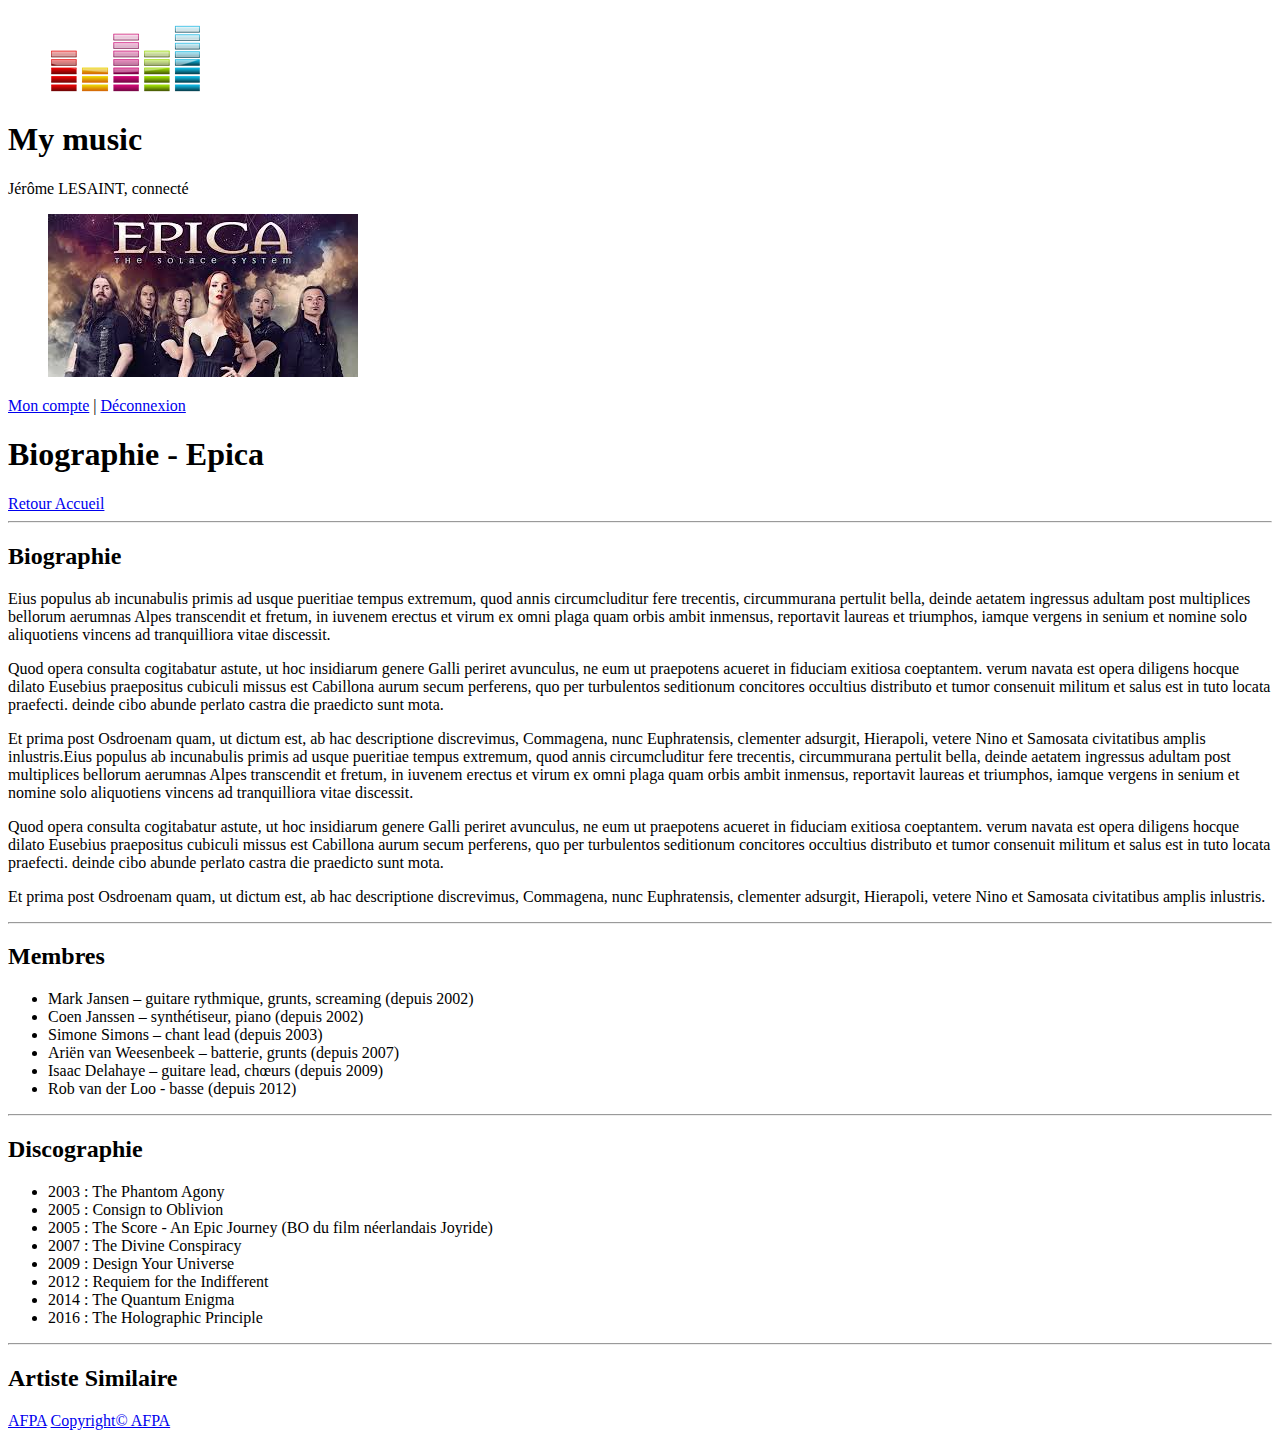
<file: myMusicIntegration/index.html>
<!DOCTYPE html>
<html lang="fr">

<head>
    <meta charset="UTF-8">
    <meta name="viewport" content="width=device-width, initial-scale=1.0">
    
    <title>My music - Epica</title>
</head>

<body>
    <header>
        <figure>
            <img src="assets/img/mymusic_logo.png" alt="My music - logo">
        </figure>

        <!-- Je mettrais plutôt ici un H2 qu'un H1 (puis agrandir le titre avec du CSS) -->
        <h1>My music</h1>
        <p>Jérôme LESAINT, connecté</p>
        <figure>
            <img src="assets/img/epica.jpg" alt="Epica, the solace system - Pochette de l'album">
        </figure>


        <!-- J'aurais plutôt utilisé une structure ul / li avec un flexbox pour la mise en forme -->
        <nav>
            <a href="/myAccount.html">Mon compte</a> |
            <a href="/logout.html">Déconnexion</a>
        </nav>
    </header>
    <main>
        <h1>Biographie - Epica</h1>
        <a href="/home.html">Retour Accueil</a>
        <hr>
        <article>
            <h2>Biographie</h2>
            <p>Eius populus ab incunabulis primis ad usque pueritiae tempus extremum, quod annis
                circumcluditur fere trecentis, circummurana pertulit bella, deinde aetatem ingressus adultam
                post multiplices bellorum aerumnas Alpes transcendit et fretum, in iuvenem erectus et virum
                ex omni plaga quam orbis ambit inmensus, reportavit laureas et triumphos, iamque vergens in
                senium et nomine solo aliquotiens vincens ad tranquilliora vitae discessit.</p>
            <p>Quod opera consulta cogitabatur astute, ut hoc insidiarum genere Galli periret avunculus, ne
                eum ut praepotens acueret in fiduciam exitiosa coeptantem. verum navata est opera diligens
                hocque dilato Eusebius praepositus cubiculi missus est Cabillona aurum secum perferens, quo
                per turbulentos seditionum concitores occultius distributo et tumor consenuit militum et salus
                est in tuto locata praefecti. deinde cibo abunde perlato castra die praedicto sunt mota.
            </p>
            <p>Et prima post Osdroenam quam, ut dictum est, ab hac descriptione discrevimus, Commagena,
                nunc Euphratensis, clementer adsurgit, Hierapoli, vetere Nino et Samosata civitatibus amplis
                inlustris.Eius populus ab incunabulis primis ad usque pueritiae tempus extremum, quod annis
                circumcluditur fere trecentis, circummurana pertulit bella, deinde aetatem ingressus adultam
                post multiplices bellorum aerumnas Alpes transcendit et fretum, in iuvenem erectus et virum
                ex omni plaga quam orbis ambit inmensus, reportavit laureas et triumphos, iamque vergens in
                senium et nomine solo aliquotiens vincens ad tranquilliora vitae discessit.</p>
            <p>Quod opera consulta cogitabatur astute, ut hoc insidiarum genere Galli periret avunculus, ne
                eum ut praepotens acueret in fiduciam exitiosa coeptantem. verum navata est opera diligens
                hocque dilato Eusebius praepositus cubiculi missus est Cabillona aurum secum perferens, quo
                per turbulentos seditionum concitores occultius distributo et tumor consenuit militum et salus
                est in tuto locata praefecti. deinde cibo abunde perlato castra die praedicto sunt mota.
            </p>
            <p>Et prima post Osdroenam quam, ut dictum est, ab hac descriptione discrevimus, Commagena,
                nunc Euphratensis, clementer adsurgit, Hierapoli, vetere Nino et Samosata civitatibus amplis
                inlustris.</p>
        </article>
        <hr>
        <article>
            <h2>Membres</h2>
            <ul>
                <li>Mark Jansen – guitare rythmique, grunts, screaming (depuis 2002)</li>
                <li>Coen Janssen – synthétiseur, piano (depuis 2002)</li>
                <li>Simone Simons – chant lead (depuis 2003)</li>
                <li>Ariën van Weesenbeek – batterie, grunts (depuis 2007)</li>
                <li>Isaac Delahaye – guitare lead, chœurs (depuis 2009)</li>
                <li>Rob van der Loo - basse (depuis 2012)</li>
            </ul>
        </article>
        <hr>
        <article>
            <h2>Discographie</h2>
            <ul>
               <li>2003 : The Phantom Agony</li>
               <li>2005 : Consign to Oblivion</li>
               <li>2005 : The Score - An Epic Journey (BO du film néerlandais Joyride)</li>
               <li>2007 : The Divine Conspiracy</li>
               <li>2009 : Design Your Universe</li>
               <li>2012 : Requiem for the Indifferent</li>
               <li>2014 : The Quantum Enigma</li>
               <li>2016 : The Holographic Principle</li>
            </ul>
        </article>
        <hr>
        <article>
            <h2>Artiste Similaire</h2>
        </article>

    </main>
    <footer>
        <a href="mailto:contact@afpa.fr">AFPA</a>
        <a href="https://www.afpa.fr">Copyright&copy; AFPA</a>
        <small></small>
    </footer>

</body>

</html>
</file>
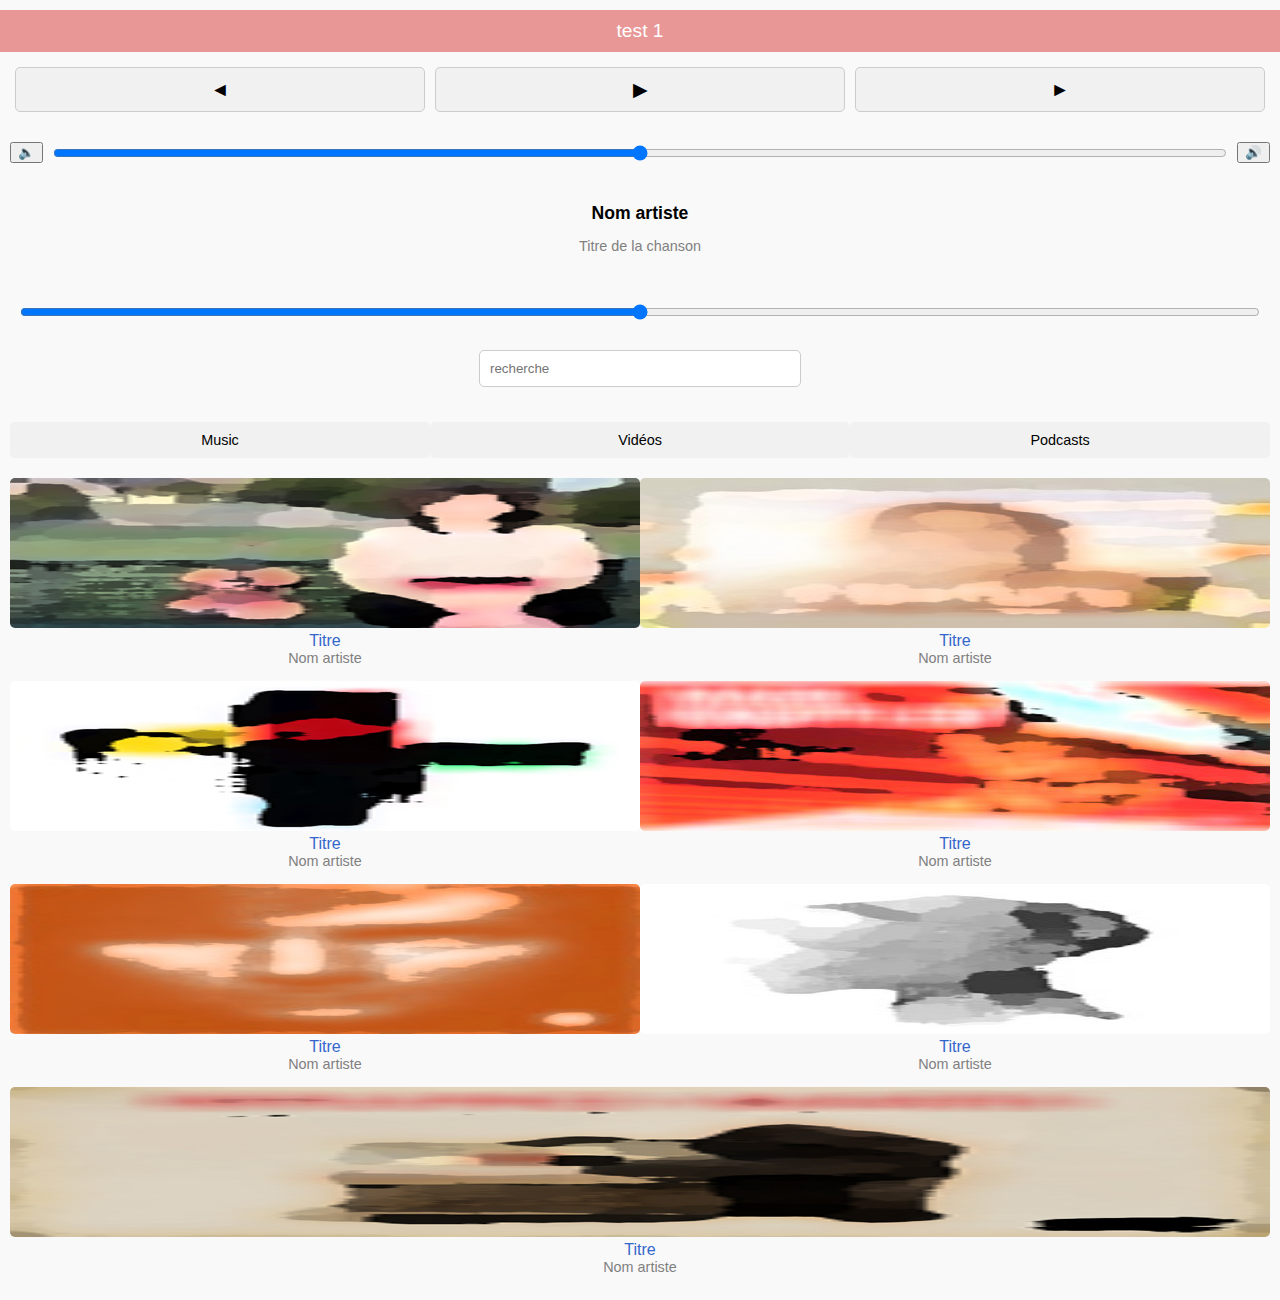
<file: mediaPlayerFlexXS.html>
<!DOCTYPE html>
<html lang="fr">
<head>
    <meta charset="UTF-8">
    <meta name="viewport" content="width=device-width, initial-scale=1.0">
    <title>Test 1 XS </title>
    <link rel="stylesheet" href="mediaPlayerFlexXS.css">
</head>
<body>

    <div class="container">
        <div class="header">test 1 </div>
        
        <div class="controls">
            <button>◄</button>
            <button>▶</button>
            <button>►</button>
        </div>

        <div class="volume-control">
            <button>🔈</button>
            <input type="range" min="0" max="100">
            <button>🔊</button>
        </div>

        <div class="song-info">
            <h2>Nom artiste</h2>
            <p>Titre de la chanson</p>
        </div>

        <div class="volume-control">
            <input type="range" min="0" max="100">
        </div>

        <div class="search-bar">
            <input type="text" placeholder="recherche">
        </div>

        <div class="nav-links">
            <a href="#">Music</a>
            <a href="#">Vidéos</a>
            <a href="#">Podcasts</a>
        </div>

        <div class="album-gallery">
            <div class="album">
                <img src="pochettes/150/1.jpg" alt="Album 1"width="150" height="150">
                <div class="album-title">Titre</div>
                <div class="artist-name">Nom artiste</div>
            </div>
            <div class="album">
                <img src="pochettes/150/2.jpg" alt="Album 2"width="150" height="150">
                <div class="album-title">Titre</div>
                <div class="artist-name">Nom artiste</div>
            </div>
            <div class="album">
                <img src="pochettes/150/3.jpg" alt="Album 3"width="150" height="150">
                <div class="album-title">Titre</div>
                <div class="artist-name">Nom artiste</div>
            </div>
            <div class="album">
                <img src="pochettes/150/4.jpg" alt="Album 4"width="150" height="150">
                <div class="album-title">Titre</div>
                <div class="artist-name">Nom artiste</div>
            </div>
            <div class="album">
                <img src="pochettes/150/5.jpg" alt="Album 5"width="150" height="150">
                <div class="album-title">Titre</div>
                <div class="artist-name">Nom artiste</div>
            </div>
            <div class="album">
                <img src="pochettes/150/6.jpg" alt="Album 6"width="150" height="150">
                <div class="album-title">Titre</div>
                <div class="artist-name">Nom artiste</div>
            </div>
            <div class="album">
                <img src="pochettes/150/7.jpg" alt="Album 7"width="150" height="150">
                <div class="album-title">Titre</div>
                <div class="artist-name">Nom artiste</div>
            </div>
        </div>
    </div>

</body>
</html>
</file>
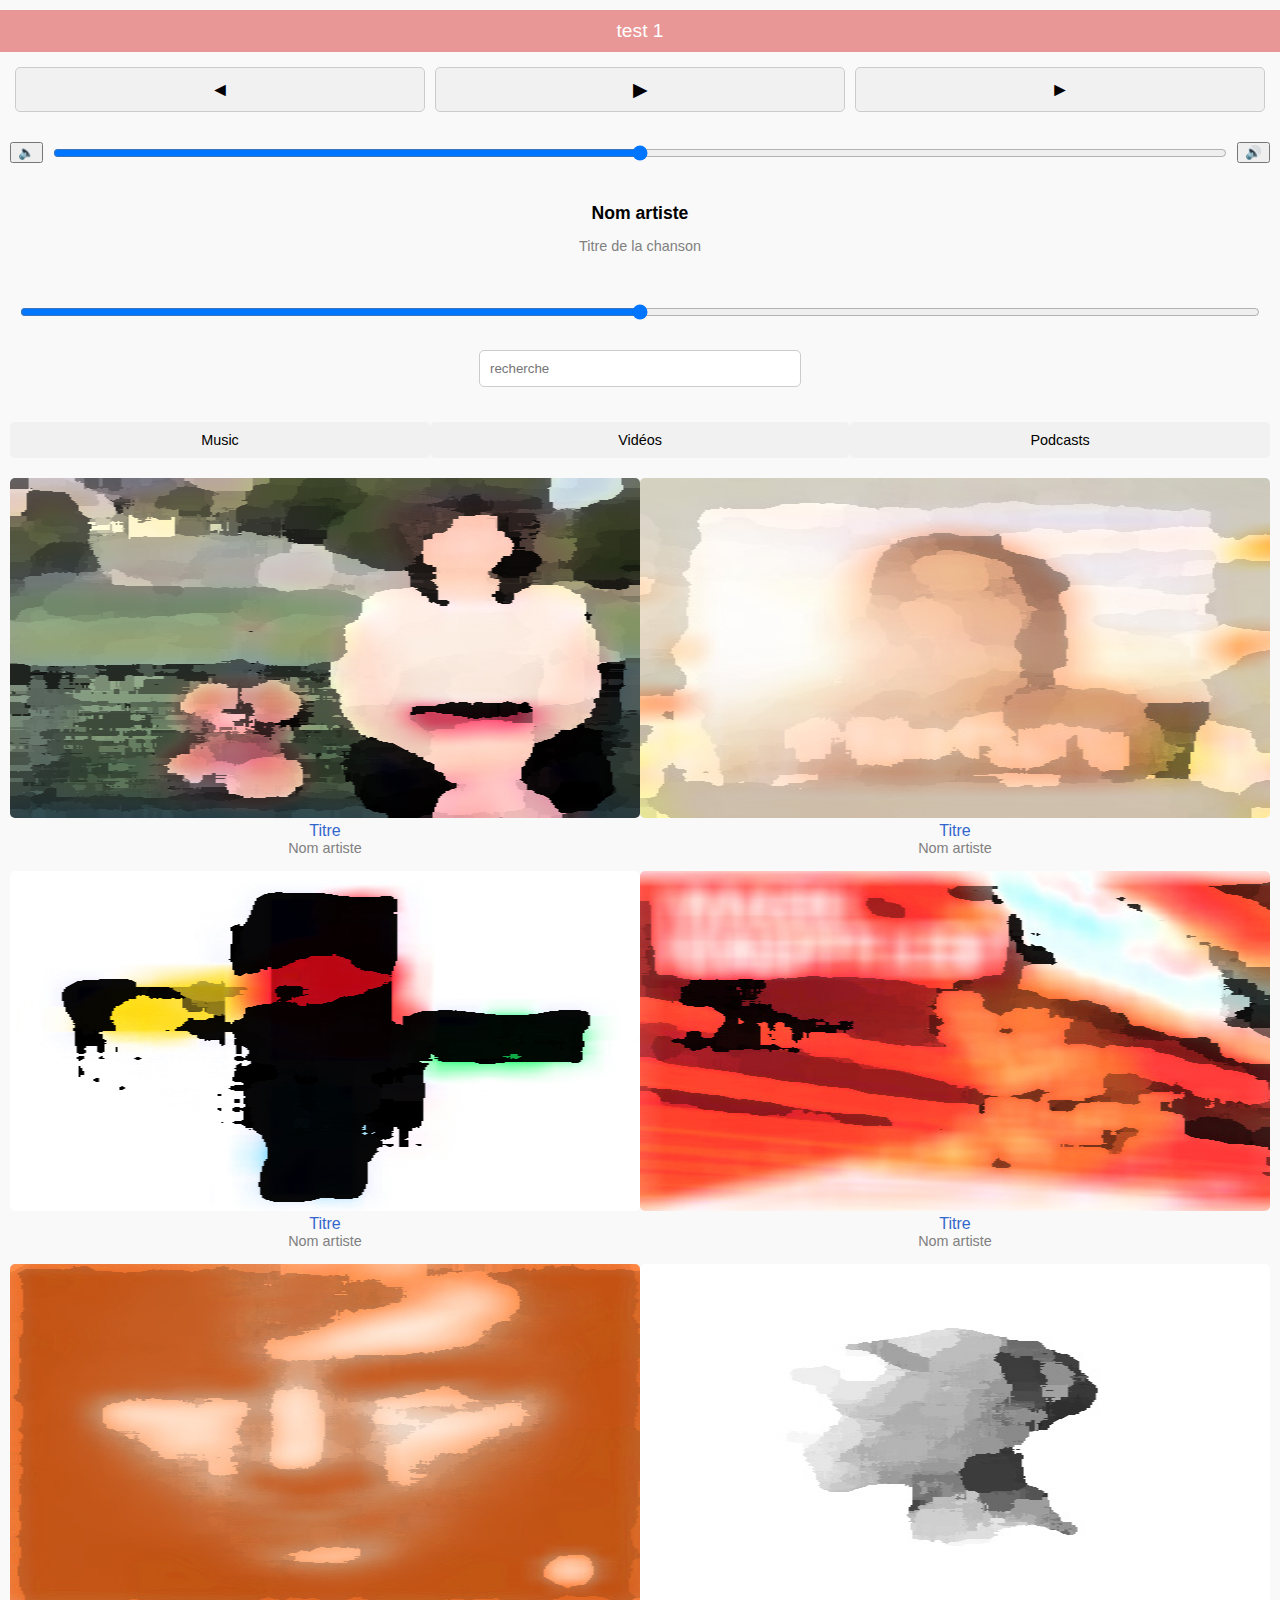
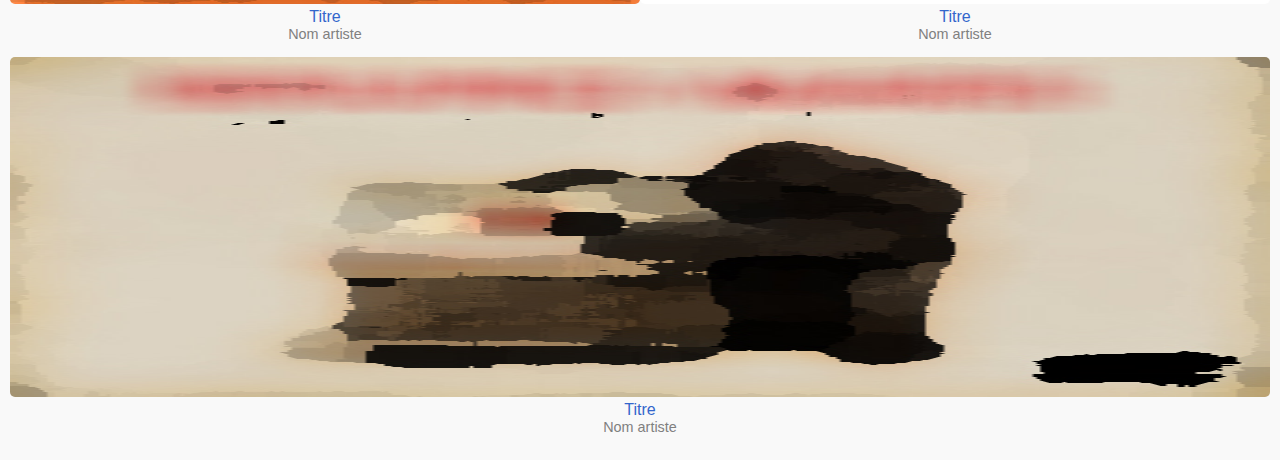
<file: mediaPlayerL.html>
<!DOCTYPE html>
<html lang="fr">
<head>
    <meta charset="UTF-8">
    <meta name="viewport" content="width=device-width, initial-scale=1.0">
    <title>Test 1 L </title>
    <link rel="stylesheet" href="mediaPlayerFlexL.css">
</head>
<body>

    <div class="container">
        <div class="header">test 1 </div>
        
        <div class="controls">
            <button>◄</button>
            <button>▶</button>
            <button>►</button>
        </div>

        <div class="volume-control">
            <button>🔈</button>
            <input type="range" min="0" max="100">
            <button>🔊</button>
        </div>

        <div class="song-info">
            <h2>Nom artiste</h2>
            <p>Titre de la chanson</p>
        </div>

        <div class="volume-control">
            <input type="range" min="0" max="100">
        </div>

        <div class="search-bar">
            <input type="text" placeholder="recherche">
        </div>

        <div class="nav-links">
            <a href="#">Music</a>
            <a href="#">Vidéos</a>
            <a href="#">Podcasts</a>
        </div>

        <div class="album-gallery">
            <div class="album">
                <img src="pochettes/340/1.jpg" alt="Album 1"width="340" height="340">
                <div class="album-title">Titre</div>
                <div class="artist-name">Nom artiste</div>
            </div>
            <div class="album">
                <img src="pochettes/340/2.jpg" alt="Album 2"width="340" height="340">
                <div class="album-title">Titre</div>
                <div class="artist-name">Nom artiste</div>
            </div>
            <div class="album">
                <img src="pochettes/340/3.jpg" alt="Album 3"width="340" height="340">
                <div class="album-title">Titre</div>
                <div class="artist-name">Nom artiste</div>
            </div>
            <div class="album">
                <img src="pochettes/340/4.jpg" alt="Album 4"width="340" height="340">
                <div class="album-title">Titre</div>
                <div class="artist-name">Nom artiste</div>
            </div>
            <div class="album">
                <img src="pochettes/340/5.jpg" alt="Album 5"width="340" height="340">
                <div class="album-title">Titre</div>
                <div class="artist-name">Nom artiste</div>
            </div>
            <div class="album">
                <img src="pochettes/340/6.jpg" alt="Album 6"width="340" height="340">
                <div class="album-title">Titre</div>
                <div class="artist-name">Nom artiste</div>
            </div>
            <div class="album">
                <img src="pochettes/340/7.jpg" alt="Album 7"width="340" height="340">
                <div class="album-title">Titre</div>
                <div class="artist-name">Nom artiste</div>
            </div>
        </div>
    </div>

</body>
</html>
</file>
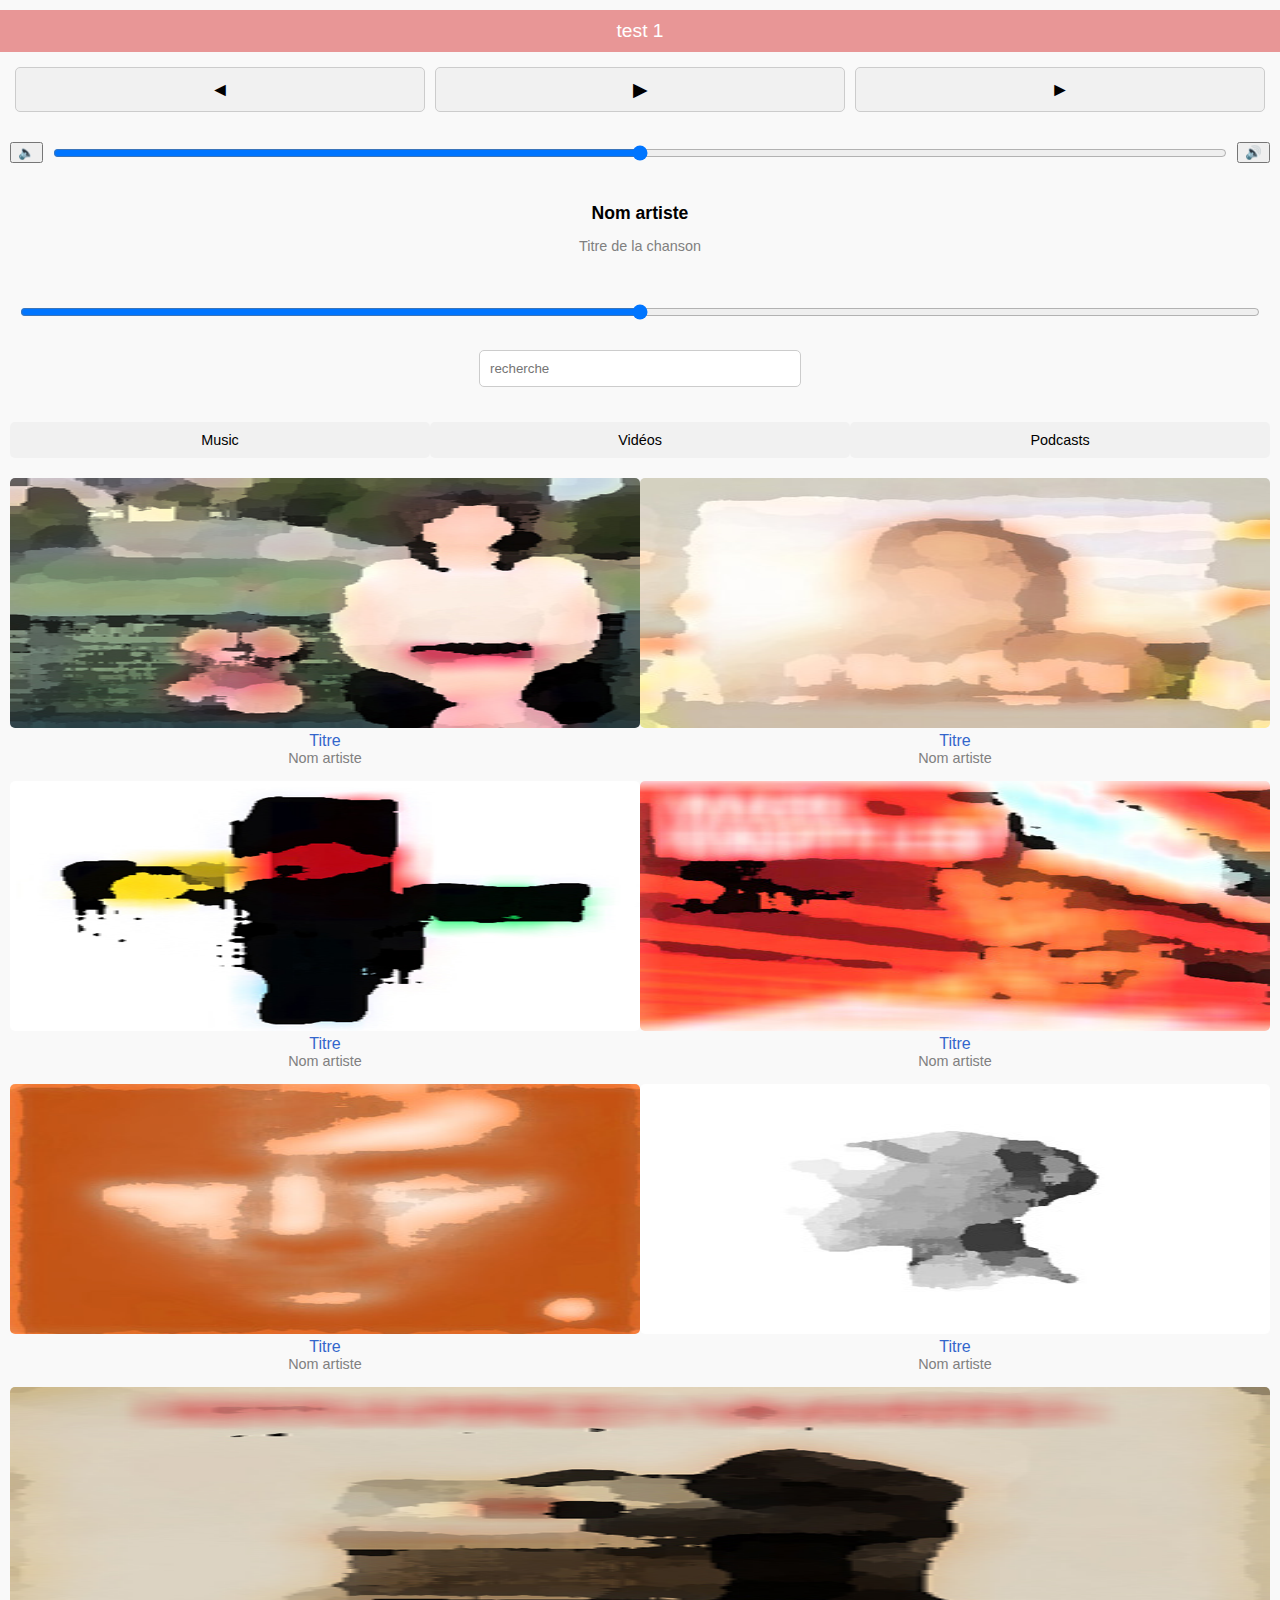
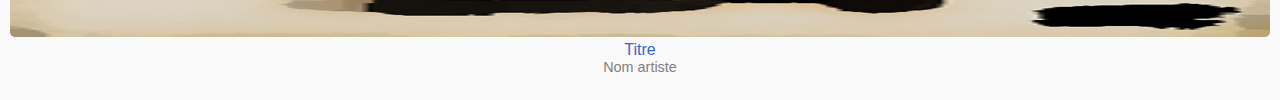
<file: mediaPlayerM.html>
<!DOCTYPE html>
<html lang="fr">
<head>
    <meta charset="UTF-8">
    <meta name="viewport" content="width=device-width, initial-scale=1.0">
    <title>Test 1 M </title>
    <link rel="stylesheet" href="mediaPlayerFlexM.css">
</head>
<body>

    <div class="container">
        <div class="header">test 1 </div>
        
        <div class="controls">
            <button>◄</button>
            <button>▶</button>
            <button>►</button>
        </div>

        <div class="volume-control">
            <button>🔈</button>
            <input type="range" min="0" max="100">
            <button>🔊</button>
        </div>

        <div class="song-info">
            <h2>Nom artiste</h2>
            <p>Titre de la chanson</p>
        </div>

        <div class="volume-control">
            <input type="range" min="0" max="100">
        </div>

        <div class="search-bar">
            <input type="text" placeholder="recherche">
        </div>

        <div class="nav-links">
            <a href="#">Music</a>
            <a href="#">Vidéos</a>
            <a href="#">Podcasts</a>
        </div>

        <div class="album-gallery">
            <div class="album">
                <img src="pochettes/250/1.jpg" alt="Album 1"width="250" height="250">
                <div class="album-title">Titre</div>
                <div class="artist-name">Nom artiste</div>
            </div>
            <div class="album">
                <img src="pochettes/250/2.jpg" alt="Album 2"width="250" height="250">
                <div class="album-title">Titre</div>
                <div class="artist-name">Nom artiste</div>
            </div>
            <div class="album">
                <img src="pochettes/250/3.jpg" alt="Album 3"width="250" height="250">
                <div class="album-title">Titre</div>
                <div class="artist-name">Nom artiste</div>
            </div>
            <div class="album">
                <img src="pochettes/250/4.jpg" alt="Album 4"width="250" height="250">
                <div class="album-title">Titre</div>
                <div class="artist-name">Nom artiste</div>
            </div>
            <div class="album">
                <img src="pochettes/250/5.jpg" alt="Album 5"width="250" height="250">
                <div class="album-title">Titre</div>
                <div class="artist-name">Nom artiste</div>
            </div>
            <div class="album">
                <img src="pochettes/250/6.jpg" alt="Album 6"width="250" height="250">
                <div class="album-title">Titre</div>
                <div class="artist-name">Nom artiste</div>
            </div>
            <div class="album">
                <img src="pochettes/250/7.jpg" alt="Album 7"width="250" height="250">
                <div class="album-title">Titre</div>
                <div class="artist-name">Nom artiste</div>
            </div>
        </div>
    </div>

</body>
</html>
</file>
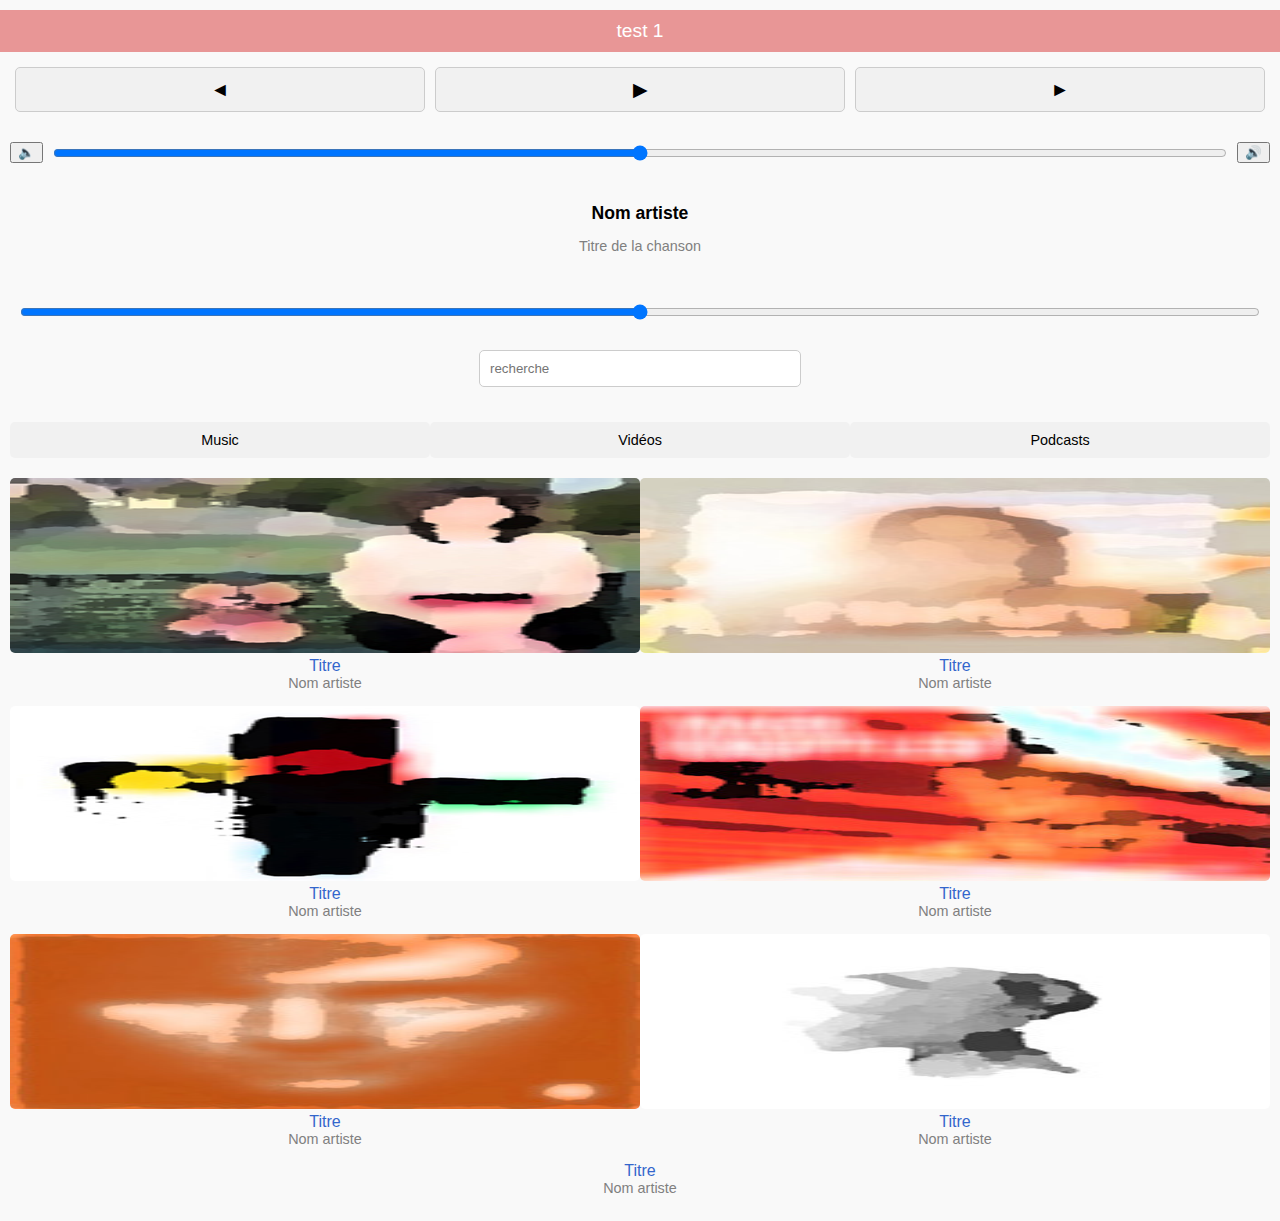
<file: mediaPlayerSm.html>
<!DOCTYPE html>
<html lang="fr">
<head>
    <meta charset="UTF-8">
    <meta name="viewport" content="width=device-width, initial-scale=1.0">
    <title>Test 1 S </title>
    <link rel="stylesheet" href="mediaPlayerFlexSm.css">
</head>
<body>

    <div class="container">
        <div class="header">test 1 </div>
        
        <div class="controls">
            <button>◄</button>
            <button>▶</button>
            <button>►</button>
        </div>

        <div class="volume-control">
            <button>🔈</button>
            <input type="range" min="0" max="100">
            <button>🔊</button>
        </div>

        <div class="song-info">
            <h2>Nom artiste</h2>
            <p>Titre de la chanson</p>
        </div>

        <div class="volume-control">
            <input type="range" min="0" max="100">
        </div>

        <div class="search-bar">
            <input type="text" placeholder="recherche">
        </div>

        <div class="nav-links">
            <a href="#">Music</a>
            <a href="#">Vidéos</a>
            <a href="#">Podcasts</a>
        </div>

        <div class="album-gallery">
            <div class="album">
                <img src="pochettes/175/1.jpg" alt="Album 1"width="175" height="175">
                <div class="album-title">Titre</div>
                <div class="artist-name">Nom artiste</div>
            </div>
            <div class="album">
                <img src="pochettes/175/2.jpg" alt="Album 2"width="175" height="175">
                <div class="album-title">Titre</div>
                <div class="artist-name">Nom artiste</div>
            </div>
            <div class="album">
                <img src="pochettes/175/3.jpg" alt="Album 3"width="175" height="175">
                <div class="album-title">Titre</div>
                <div class="artist-name">Nom artiste</div>
            </div>
            <div class="album">
                <img src="pochettes/175/4.jpg" alt="Album 4"width="175" height="175">
                <div class="album-title">Titre</div>
                <div class="artist-name">Nom artiste</div>
            </div>
            <div class="album">
                <img src="pochettes/175/5.jpg" alt="Album 5"width="175" height="175">
                <div class="album-title">Titre</div>
                <div class="artist-name">Nom artiste</div>
            </div>
            <div class="album">
                <img src="pochettes/175/6.jpg" alt="Album 6"width="175" height="175">
                <div class="album-title">Titre</div>
                <div class="artist-name">Nom artiste</div>
            </div>
            <div class="album">
                <div class="album-title">Titre</div>
                <div class="artist-name">Nom artiste</div>
            </div>
        </div>
    </div>

</body>
</html>
</file>
<file: mediaPlayerFlexXS.css>
/* Style général pour le corps de la page */
body {
    margin: 0;
    padding: 0;
    font-family: Arial, sans-serif;
    background-color: #f9f9f9;
}

/* Style du conteneur principal */
.container {
    display: flex;
    flex-direction: column;
    align-items: center;
    width: 100%;
    padding: 10px;
    box-sizing: border-box;
}

/* Style pour l'en-tête */
.header {
    background-color: #e89696;
    text-align: center;
    padding: 10px;
    color: white;
    font-size: 1.2em;
    width: 100%;
}

/* Style pour les boutons de contrôle */
.controls {
    display: flex;
    justify-content: space-around;
    width: 100%;
    margin: 15px 0;
}

.controls button {
    background-color: #f1f1f1;
    border: 1px solid #ccc;
    border-radius: 5px;
    padding: 10px;
    cursor: pointer;
    font-size: 1.2em;
    flex: 1;
    margin: 0 5px;
}

.controls button:hover {
    background-color: #ddd;
}

/* Style pour le contrôle du volume */
.volume-control {
    display: flex;
    align-items: center;
    width: 100%;
    margin: 15px 0;
}

.volume-control input[type="range"] {
    flex-grow: 1;
    margin: 0 10px;
    min-width: 100px;
}

/* Style pour les informations de la chanson */
.song-info {
    text-align: center;
    margin: 20px 0;
    width: 100%;
}

.song-info h2 {
    font-size: 1.1em;
    margin: 5px 0;
}

.song-info p {
    font-size: 0.9em;
    color: gray;
}

/* Style pour la barre de recherche */
.search-bar {
    display: flex;
    justify-content: center;
    align-items: center;
    margin: 15px 0;
    width: 100%;
}

.search-bar input[type="text"] {
    width: 100%;
    max-width: 300px;
    padding: 10px;
    border: 1px solid #ccc;
    border-radius: 5px;
}

/* Style pour les liens de navigation */
.nav-links {
    display: flex;
    justify-content: space-around;
    width: 100%;
    margin: 20px 0;
}

.nav-links a {
    padding: 10px 15px;
    background-color: #f1f1f1;
    border-radius: 5px;
    text-decoration: none;
    color: black;
    font-size: 0.9em;
    flex: 1;
    text-align: center;
}

.nav-links a:hover {
    background-color: #e89696;
    color: white;
}

/* Style pour la galerie d'albums */
.album-gallery {
    display: flex;
    flex-wrap: wrap;
    justify-content: space-between;
    width: 100%;
}

.album {
    flex: 1 1 45%; /* Chaque album occupe environ 45% de la largeur disponible */
    margin-bottom: 15px;
    text-align: center;
    box-sizing: border-box;
}

.album img {
    width: 100%;
    border-radius: 5px;
}

/* Styles pour les titres d'album et les noms d'artiste */
.album-title {
    font-size: 1em;
    color: #3366cc;
}

.artist-name {
    font-size: 0.9em;
    color: gray;
}

/* Media queries pour les petits écrans (max-width: 576px) */
@media (max-width: 576px) {
    .controls {
        flex-direction: column;
        align-items: center;
    }

    .volume-control {
        flex-direction: column;
        align-items: center;
    }

    .nav-links {
        flex-direction: column;
        align-items: center;
    }

    .album-gallery {
        flex-direction: column;
        align-items: center;
    }

    .album {
        flex: 1 1 100%; /* Chaque album occupe 100% de la largeur disponible */
        margin-bottom: 15px;
    }
}
</file>
<file: mediaPlayerFlexL.css>
/* Style général pour le corps de la page */
body {
    margin: 0;
    padding: 0;
    font-family: Arial, sans-serif;
    background-color: #f9f9f9;
}

/* Style du conteneur principal */
.container {
    display: flex;
    flex-direction: column;
    align-items: center;
    width: 100%;
    padding: 10px;
    box-sizing: border-box;
}

/* Style pour l'en-tête */
.header {
    background-color: #e89696;
    text-align: center;
    padding: 10px;
    color: white;
    font-size: 1.2em;
    width: 100%;
}

/* Style pour les boutons de contrôle */
.controls {
    display: flex;
    justify-content: space-around;
    width: 100%;
    margin: 15px 0;
}

.controls button {
    background-color: #f1f1f1;
    border: 1px solid #ccc;
    border-radius: 5px;
    padding: 10px;
    cursor: pointer;
    font-size: 1.2em;
    flex: 1;
    margin: 0 5px;
}

.controls button:hover {
    background-color: #ddd;
}

/* Style pour le contrôle du volume */
.volume-control {
    display: flex;
    align-items: center;
    width: 100%;
    margin: 15px 0;
}

.volume-control input[type="range"] {
    flex-grow: 1;
    margin: 0 10px;
    min-width: 100px;
}

/* Style pour les informations de la chanson */
.song-info {
    text-align: center;
    margin: 20px 0;
    width: 100%;
}

.song-info h2 {
    font-size: 1.1em;
    margin: 5px 0;
}

.song-info p {
    font-size: 0.9em;
    color: gray;
}

/* Style pour la barre de recherche */
.search-bar {
    display: flex;
    justify-content: center;
    align-items: center;
    margin: 15px 0;
    width: 100%;
}

.search-bar input[type="text"] {
    width: 100%;
    max-width: 300px;
    padding: 10px;
    border: 1px solid #ccc;
    border-radius: 5px;
}

/* Style pour les liens de navigation */
.nav-links {
    display: flex;
    justify-content: space-around;
    width: 100%;
    margin: 20px 0;
}

.nav-links a {
    padding: 10px 15px;
    background-color: #f1f1f1;
    border-radius: 5px;
    text-decoration: none;
    color: black;
    font-size: 0.9em;
    flex: 1;
    text-align: center;
}

.nav-links a:hover {
    background-color: #e89696;
    color: white;
}

/* Style pour la galerie d'albums */
.album-gallery {
    display: flex;
    flex-wrap: wrap;
    justify-content: space-between;
    width: 100%;
}

.album {
    flex: 1 1 45%; /* Chaque album occupe environ 45% de la largeur disponible */
    margin-bottom: 15px;
    text-align: center;
    box-sizing: border-box;
}

.album img {
    width: 100%;
    border-radius: 5px;
}

/* Styles pour les titres d'album et les noms d'artiste */
.album-title {
    font-size: 1em;
    color: #3366cc;
}

.artist-name {
    font-size: 0.9em;
    color: gray;
}

/* Media queries pour les petits écrans (max-width: 1200px) */
@media (max-width: 1200px) {
    .controls {
        flex-direction: column;
        align-items: center;
    }

    .volume-control {
        flex-direction: column;
        align-items: center;
    }

    .nav-links {
        flex-direction: column;
        align-items: center;
    }

    .album-gallery {
        flex-direction: column;
        align-items: center;
    }

    .album {
        flex: 1 1 100%; /* Chaque album occupe 100% de la largeur disponible */
        margin-bottom: 15px;
    }
}
</file>
<file: mediaPlayerFlexM.css>
/* Style général pour le corps de la page */
body {
    margin: 0;
    padding: 0;
    font-family: Arial, sans-serif;
    background-color: #f9f9f9;
}

/* Style du conteneur principal */
.container {
    display: flex;
    flex-direction: column;
    align-items: center;
    width: 100%;
    padding: 10px;
    box-sizing: border-box;
}

/* Style pour l'en-tête */
.header {
    background-color: #e89696;
    text-align: center;
    padding: 10px;
    color: white;
    font-size: 1.2em;
    width: 100%;
}

/* Style pour les boutons de contrôle */
.controls {
    display: flex;
    justify-content: space-around;
    width: 100%;
    margin: 15px 0;
}

.controls button {
    background-color: #f1f1f1;
    border: 1px solid #ccc;
    border-radius: 5px;
    padding: 10px;
    cursor: pointer;
    font-size: 1.2em;
    flex: 1;
    margin: 0 5px;
}

.controls button:hover {
    background-color: #ddd;
}

/* Style pour le contrôle du volume */
.volume-control {
    display: flex;
    align-items: center;
    width: 100%;
    margin: 15px 0;
}

.volume-control input[type="range"] {
    flex-grow: 1;
    margin: 0 10px;
    min-width: 100px;
}

/* Style pour les informations de la chanson */
.song-info {
    text-align: center;
    margin: 20px 0;
    width: 100%;
}

.song-info h2 {
    font-size: 1.1em;
    margin: 5px 0;
}

.song-info p {
    font-size: 0.9em;
    color: gray;
}

/* Style pour la barre de recherche */
.search-bar {
    display: flex;
    justify-content: center;
    align-items: center;
    margin: 15px 0;
    width: 100%;
}

.search-bar input[type="text"] {
    width: 100%;
    max-width: 300px;
    padding: 10px;
    border: 1px solid #ccc;
    border-radius: 5px;
}

/* Style pour les liens de navigation */
.nav-links {
    display: flex;
    justify-content: space-around;
    width: 100%;
    margin: 20px 0;
}

.nav-links a {
    padding: 10px 15px;
    background-color: #f1f1f1;
    border-radius: 5px;
    text-decoration: none;
    color: black;
    font-size: 0.9em;
    flex: 1;
    text-align: center;
}

.nav-links a:hover {
    background-color: #e89696;
    color: white;
}

/* Style pour la galerie d'albums */
.album-gallery {
    display: flex;
    flex-wrap: wrap;
    justify-content: space-between;
    width: 100%;
}

.album {
    flex: 1 1 45%; /* Chaque album occupe environ 45% de la largeur disponible */
    margin-bottom: 15px;
    text-align: center;
    box-sizing: border-box;
}

.album img {
    width: 100%;
    border-radius: 5px;
}

/* Styles pour les titres d'album et les noms d'artiste */
.album-title {
    font-size: 1em;
    color: #3366cc;
}

.artist-name {
    font-size: 0.9em;
    color: gray;
}

/* Media queries pour les petits écrans (max-width: 992px) */
@media (max-width: 992px) {
    .controls {
        flex-direction: column;
        align-items: center;
    }

    .volume-control {
        flex-direction: column;
        align-items: center;
    }

    .nav-links {
        flex-direction: column;
        align-items: center;
    }

    .album-gallery {
        flex-direction: column;
        align-items: center;
    }

    .album {
        flex: 1 1 100%; /* Chaque album occupe 100% de la largeur disponible */
        margin-bottom: 15px;
    }
}
</file>
<file: mediaPlayerFlexSm.css>
/* Style général pour le corps de la page */
body {
    margin: 0;
    padding: 0;
    font-family: Arial, sans-serif;
    background-color: #f9f9f9;
}

/* Style du conteneur principal */
.container {
    display: flex;
    flex-direction: column;
    align-items: center;
    width: 100%;
    padding: 10px;
    box-sizing: border-box;
}

/* Style pour l'en-tête */
.header {
    background-color: #e89696;
    text-align: center;
    padding: 10px;
    color: white;
    font-size: 1.2em;
    width: 100%;
}

/* Style pour les boutons de contrôle */
.controls {
    display: flex;
    justify-content: space-around;
    width: 100%;
    margin: 15px 0;
}

.controls button {
    background-color: #f1f1f1;
    border: 1px solid #ccc;
    border-radius: 5px;
    padding: 10px;
    cursor: pointer;
    font-size: 1.2em;
    flex: 1;
    margin: 0 5px;
}

.controls button:hover {
    background-color: #ddd;
}

/* Style pour le contrôle du volume */
.volume-control {
    display: flex;
    align-items: center;
    width: 100%;
    margin: 15px 0;
}

.volume-control input[type="range"] {
    flex-grow: 1;
    margin: 0 10px;
    min-width: 100px;
}

/* Style pour les informations de la chanson */
.song-info {
    text-align: center;
    margin: 20px 0;
    width: 100%;
}

.song-info h2 {
    font-size: 1.1em;
    margin: 5px 0;
}

.song-info p {
    font-size: 0.9em;
    color: gray;
}

/* Style pour la barre de recherche */
.search-bar {
    display: flex;
    justify-content: center;
    align-items: center;
    margin: 15px 0;
    width: 100%;
}

.search-bar input[type="text"] {
    width: 100%;
    max-width: 300px;
    padding: 10px;
    border: 1px solid #ccc;
    border-radius: 5px;
}

/* Style pour les liens de navigation */
.nav-links {
    display: flex;
    justify-content: space-around;
    width: 100%;
    margin: 20px 0;
}

.nav-links a {
    padding: 10px 15px;
    background-color: #f1f1f1;
    border-radius: 5px;
    text-decoration: none;
    color: black;
    font-size: 0.9em;
    flex: 1;
    text-align: center;
}

.nav-links a:hover {
    background-color: #e89696;
    color: white;
}

/* Style pour la galerie d'albums */
.album-gallery {
    display: flex;
    flex-wrap: wrap;
    justify-content: space-between;
    width: 100%;
}

.album {
    flex: 1 1 45%; /* Chaque album occupe environ 45% de la largeur disponible */
    margin-bottom: 15px;
    text-align: center;
    box-sizing: border-box;
}

.album img {
    width: 100%;
    border-radius: 5px;
}

/* Styles pour les titres d'album et les noms d'artiste */
.album-title {
    font-size: 1em;
    color: #3366cc;
}

.artist-name {
    font-size: 0.9em;
    color: gray;
}

/* Media queries pour les petits écrans (max-width: 768px) */
@media (max-width: 768px) {
    .controls {
        flex-direction: column;
        align-items: center;
    }

    .volume-control {
        flex-direction: column;
        align-items: center;
    }

    .nav-links {
        flex-direction: column;
        align-items: center;
    }

    .album-gallery {
        flex-direction: column;
        align-items: center;
    }

    .album {
        flex: 1 1 100%; /* Chaque album occupe 100% de la largeur disponible */
        margin-bottom: 15px;
    }
}
</file>
